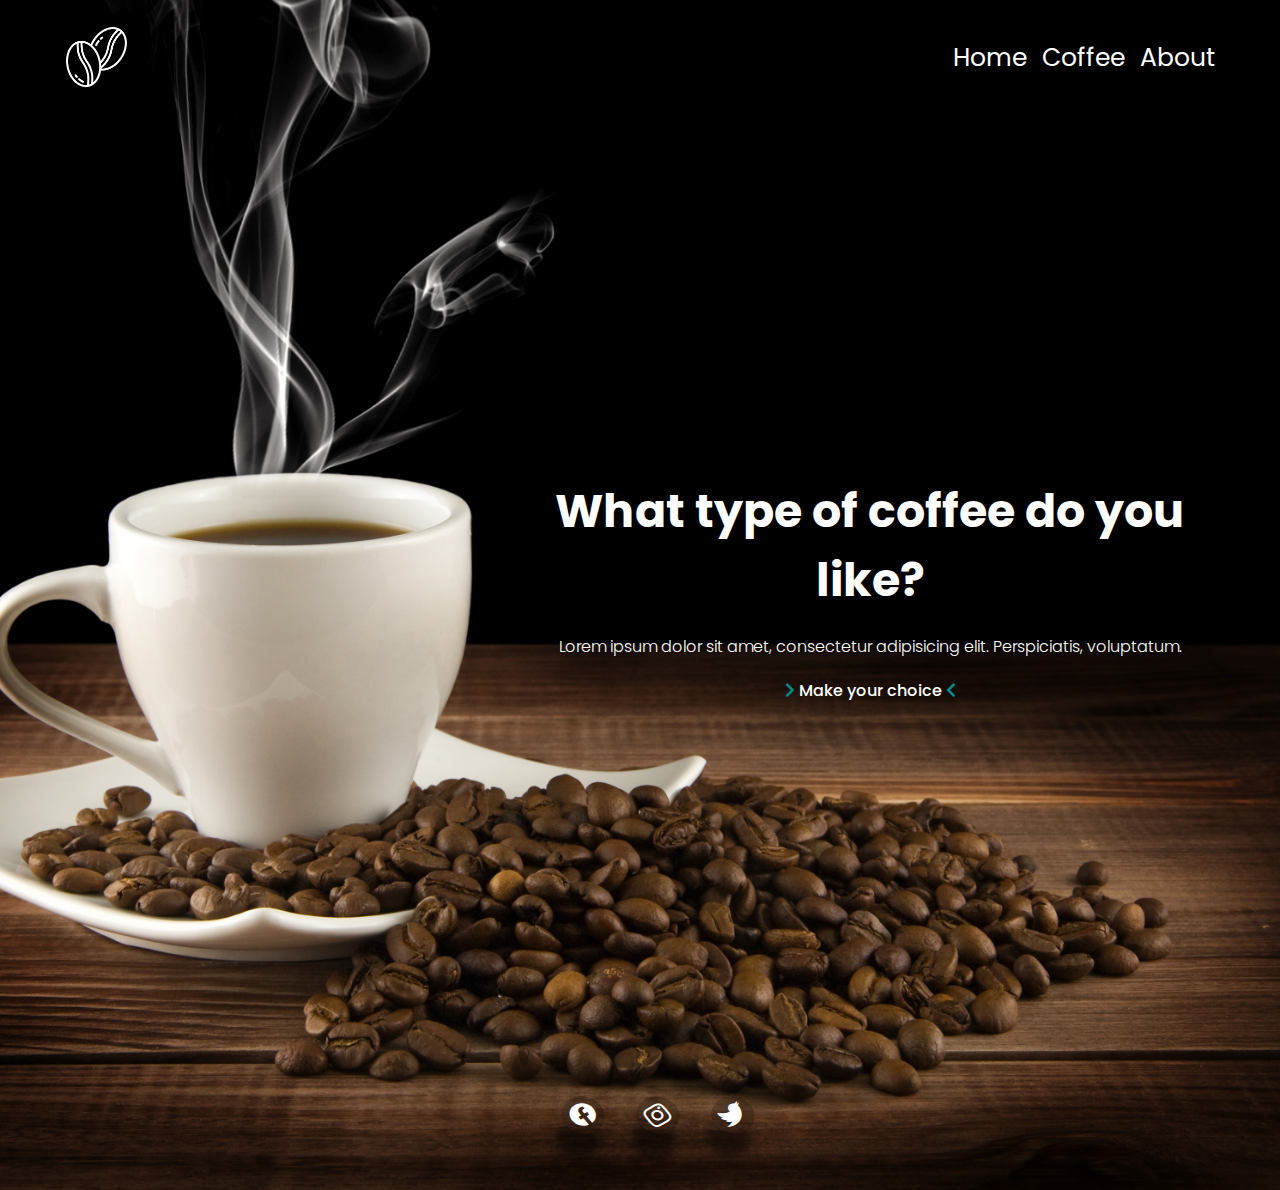
<file: index.html>
<!doctype html>
<html lang="en">
<head>
    <meta charset="UTF-8">
    <meta name="viewport"
          content="width=device-width, user-scalable=no, initial-scale=1.0, maximum-scale=1.0, minimum-scale=1.0">
    <meta http-equiv="X-UA-Compatible" content="ie=edge">
    <link rel="stylesheet" href="https://cdnjs.cloudflare.com/ajax/libs/font-awesome/5.12.1/css/all.min.css"
          crossorigin="anonymous">
    <link rel="stylesheet" href="styles.css">
    <title>Coffee</title>
</head>
<body>
<div class="wrapper">
    <div class="container">

        <header class="main-nav">
            <img src="./images/logo.png" alt="logo" />
            <div class="toggleMenu" onclick="toggleMenu()"></div>
            <ul class="nav-items">
                <li><a href="index.html">Home</a></li>
                <li><a href="coffee.html">Coffee</a></li>
                <li><a href="#">About</a></li>
            </ul>
        </header>

        <!--content-->
        <div class="content">
            <div class="content-text">
                <h2>What type of coffee do you like?</h2>
                <p>Lorem ipsum dolor sit amet, consectetur adipisicing elit. Perspiciatis, voluptatum.</p>
                <i class="fas fa-chevron-right"></i>
                <a href="#" type="btn" class="content-btn">
                    Make your choice
                </a>
                <i class="fas fa-chevron-left"></i>
            </div>
        </div>
        <!--content-->



        <footer class="icons-container">
            <ul class="icons">
                <li><a href="#"><i class="fab fa-facebook"></i></a></li>
                <li><a href="#"><i class="fab fa-instagram"></i></a></li>
                <li><a href="#"><i class="fab fa-twitter"></i></a></li>
            </ul>
        </footer>
    </div>
<!--footer-->

    <!--footer-->
</div>

<script src="main.js"></script>
</body>
</html>
</file>
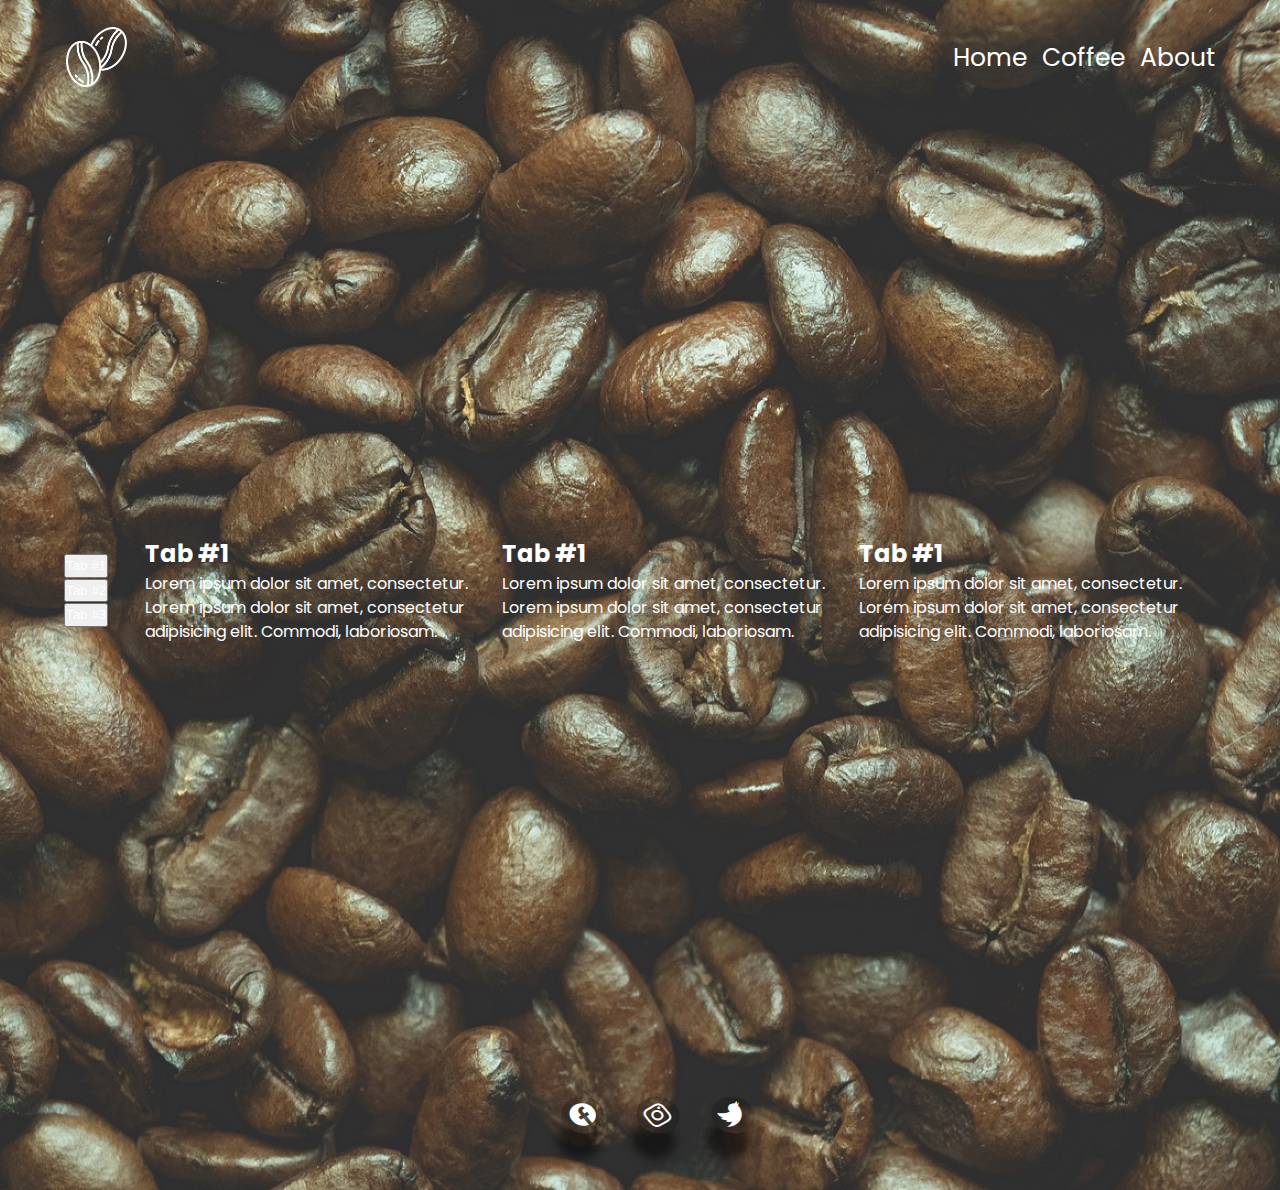
<file: coffee.html>
<!doctype html>
<html lang="en">
<head>
    <meta charset="UTF-8">
    <meta name="viewport"
          content="width=device-width, user-scalable=no, initial-scale=1.0, maximum-scale=1.0, minimum-scale=1.0">
    <meta http-equiv="X-UA-Compatible" content="ie=edge">
    <link rel="stylesheet" href="https://cdnjs.cloudflare.com/ajax/libs/font-awesome/5.12.1/css/all.min.css"
          crossorigin="anonymous">
    <link rel="stylesheet" href="styles.css">
    <title>Coffee</title>
</head>
<body>
<div class="wrapper-coffee">
    <div class="container">

        <header class="main-nav">
            <img src="./images/logo.png" alt="logo">
            <div class="toggleMenu" onclick="toggleMenu()"></div>
            <ul class="nav-items">
                <li><a href="index.html">Home</a></li>
                <li><a href="coffee.html">Coffee</a></li>
                <li><a href="#">About</a></li>
            </ul>
        </header>

        <!--content-->
        <div class="content">
            <div class="tabs-sidebar">
                <button class="tabs-button" data-for-tab="1">Tab #1</button>
                <button class="tabs-button" data-for-tab="2">Tab #2</button>
                <button class="tabs-button" data-for-tab="3">Tab #3</button>
            </div>
            <div class="tabs-content" data-tab="1">
                <h2>Tab #1</h2>
                <p>Lorem ipsum dolor sit amet, consectetur.</p>
                <p>Lorem ipsum dolor sit amet, consectetur adipisicing elit. Commodi, laboriosam.</p>
            </div>
            <div class="tabs-content" data-tab="2">
                <h2>Tab #1</h2>
                <p>Lorem ipsum dolor sit amet, consectetur.</p>
                <p>Lorem ipsum dolor sit amet, consectetur adipisicing elit. Commodi, laboriosam.</p>
            </div>
            <div class="tabs-content" data-tab="3">
                <h2>Tab #1</h2>
                <p>Lorem ipsum dolor sit amet, consectetur.</p>
                <p>Lorem ipsum dolor sit amet, consectetur adipisicing elit. Commodi, laboriosam.</p>
            </div>
        </div>
        <!--content-->

        <footer class="icons-container">
            <ul class="icons">
                <li><a href="#"><i class="fab fa-facebook fa-2x"></i></a></li>
                <li><a href="#"><i class="fab fa-instagram fa-2x"></i></a></li>
                <li><a href="#"><i class="fab fa-twitter fa-2x"></i></a></li>
            </ul>
        </footer>
    </div>
</div>
<script src="main.js"></script>
</body>
</html>
</file>
<file: styles.css>
@import url("https://fonts.googleapis.com/css?family=Poppins:200,300,400,500,600,700,800,90&display=swap");

* {
    color: #ffffff;
    line-height: 1.5;
    list-style-type: none;
    text-decoration: none;
    box-sizing: border-box;
    margin: 0;
    padding: 0;
}

body {
    font-family: "Poppins", sans-serif;
    height: 100%;
}

.wrapper {
    /*overflow: hidden;*/
    /*display: flex;*/
    /*flex-direction: column;*/
    background: url("./images/coffee.jpg") center center no-repeat;
    background-size: cover;
    height: 100%;
}

.container {
    width: 90%;
    max-width: 1200px;
    margin: 0 auto;
    height: 100%;
}

/*Header menu and navigation links*/
.main-nav {
    display: flex;
    align-items: center;
    justify-content: space-between;
    min-height: 80px;
    padding: 25px 0 50px 0;
    flex: 0 0 auto;
}

.main-nav img {
    position: relative;
    width: 50px;
    color: #ffffff;
}

.main-nav ul {
    display: flex;
}

.main-nav ul li {
    margin-left: 15px;
}

.nav-items {
    display: none;
}

.nav-items li a:hover, :focus {
    color: darkcyan;
    transition: 0.5s;
}
/*Header menu and navigation links*/

/*----------content---------------*/
.content {
    height: 100vh;
    display: flex;
    justify-content: center;
    align-items: center;
    margin: 0 auto;
    flex: 1 0 auto;
}

.content-text {
    text-align: center;
}

.content-text h2 {
    font-size: 32px;
    color: #ffffff;
}

.content-text p {
    font-size: 16px;
    color: #ffffff;
    font-weight: 300;
    margin: 20px;
}

.content-btn  {
    color: #ffffff;
    font-weight: 500;
    transition: 0.7s ease;
}

.content-btn:hover {
    color: darkcyan;
    opacity: 1;
    transition: 0.7s ease;
}

i {
    color: darkcyan;
    transition: 0.7s ease;
}

.off {
    color: #ffffff;
    transition: 0.7s ease;
}
/*-----content-----*/


/*-----footer-----*/
.icons-container {
    display: flex;
    height: 150px;
    align-items: center;
    justify-content: center;
    flex: 0 0 auto;
}

.icons-container ul {
    display: flex;
}

.icons-container ul li {
    margin-left: 35px;
}

.icons-container ul li a .fab {
    font-size: 25px;
    color: #ffffff;
    transition: 0.5s;
    line-height: 40px;
}

.icons-container ul li a .fab:hover {
    color: rgb(0, 139, 139);
    transition: 0.5s;
}

.icons-container ul li a {
    display: block;
    position: relative;
    width: 40px;
    height: 40px;
    border-radius: 35px;
    text-align: center;
    background-color: rgba(0, 0, 0, 0.2);
    transform: perspective(1000px) rotate(-30deg) skew(10deg) translate(0, 0);
    transition: 0.5s;
    box-shadow: -20px 20px 10px rgba(0, 0, 0, 0.5);
}

.icons-container ul li a:before {
    content: "";
    position: absolute;
    top: 2px;
    left: -3px;
    height: 100%;
    /*width: 2px;*/
    background-color: #ffffff;
    transition: 0.5s;
    transform: rotate(0deg) skewY(-45deg);
}

.icons-container ul li a:after {
    content: "";
    position: absolute;
    bottom: -3px;
    left: -2px;
    width: 100%;
    background-color: #ffffff;
    transition: 0.5s;
    transform: rotate(0deg) skewX(-45deg);
}

.icons-container ul li a:hover {
    transform: perspective(1000px) rotate(-10deg) skew(-15deg) translateY(-7px);
    color: rgb(0, 139, 139);
}
/*-----footer-----*/


/*======Coffee======*/
.wrapper-coffee {
    background: url("./images/coffee-beans.jpg") center center no-repeat;
    background-size: cover;
}
/*======Coffee======*/

@media (min-width: 768px) {
    .main-nav img {
        width: 65px;
    }

    .fa-2x {
        font-size: 25px;
    }

    .main-nav ul li {
        font-size: 25px;
    }

    .content {
        display: flex;
        justify-content: flex-end;
        align-items: center;
        min-height: 100%;
    }

    .content-text {
        text-align: center;
        width: 60%;
    }

    .content-text h2 {
        font-size: 46px;
        color: #ffffff;
    }

    .content-text p {
        font-size: 16px;
        color: #ffffff;
        font-weight: 300;
        margin: 20px;
    }
}

@media (min-width: 1200px) {
    .main-nav ul li {
         font-size: 25px;
     }
}

/*burger menu*/
@media (max-width: 960px){
    .nav-items {
        position: fixed;
        top: 0;
        left: 0;
        right: 0;
        bottom: 0;
        background-color: #000000;
        margin-top: 0;
        z-index: 10;
        display: none;
        justify-content: center;
        align-items: center;
        flex-direction: column;
        transition: left .8s cubic-bezier(1, 0, 0, 1);
    }

    .nav-items li a {
        font-size: 24px;
        margin-bottom: 10px;
    }

    .nav-items.active {
        display: flex;
    }

    .main-nav ul {
        display: none;
    }

    .toggleMenu {
        position: relative;
        width: 32px;
        height: 32px;
        background: url("menu.png") no-repeat center;
        z-index: 11;
        transition: 0.7s ease;
    }

    .toggleMenu:hover {
        color: darkcyan;
    }

    .toggleMenu.active {
        background: url("close.png") center no-repeat;
        transition: 0.7s ease;
    }

}
/*burger menu*/





@media (min-width: 576px) {  }
@media (min-width: 768px) {  }
@media (min-width: 992px) {  }
@media (min-width: 1024px) {  }
@media (min-width: 1200px) {  }
</file>
